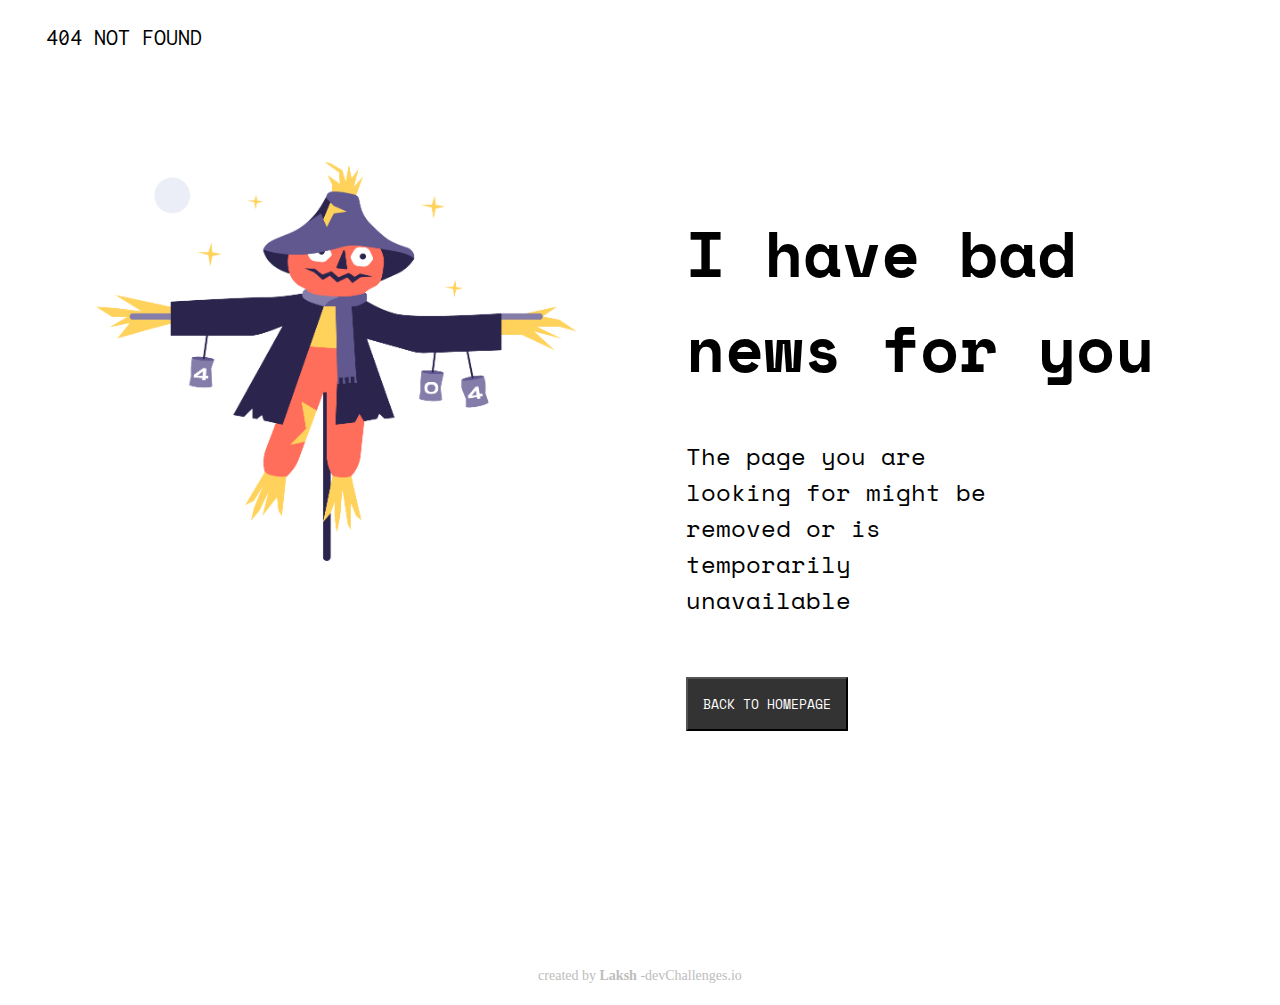
<file: index.html>
<!DOCTYPE html>
<html lang="en">

<head>
  <meta charset="utf-8" />
  <meta name="viewport" content="width=device-width, initial-scale=1,
  maximum-scale=5" />
  <link rel="preconnect" href="https://fonts.googleapis.com">
  <link rel="preconnect" href="https://fonts.gstatic.com" crossorigin>
  <link href="https://fonts.googleapis.com/css2?family=Inconsolata:wght@700&family=Space+Mono:wght@400;700&display=swap"
    rel="stylesheet">

  <title>404 page</title>
  <link rel="stylesheet" href="style.css">
</head>

<body>
  <p class="small-head">404 NOT FOUND</p>
  <div class="flex-container">
    <div class="image"><img src="Scarecrow.png"></div>
    <div class="head-text">
      <h1>I have bad news for you</h1>
      <p class="main-text">The page
        you are looking for might be removed or is temporarily unavailable
      </p>
      <div class="button"> <a href="www.google.com" target="_blank"><button class="homepage">BACK TO
            HOMEPAGE</button></a></div>

    </div>
  </div>

  <footer>created by <strong>Laksh</strong> -devChallenges.io</footer>
</body>

</html>
</file>
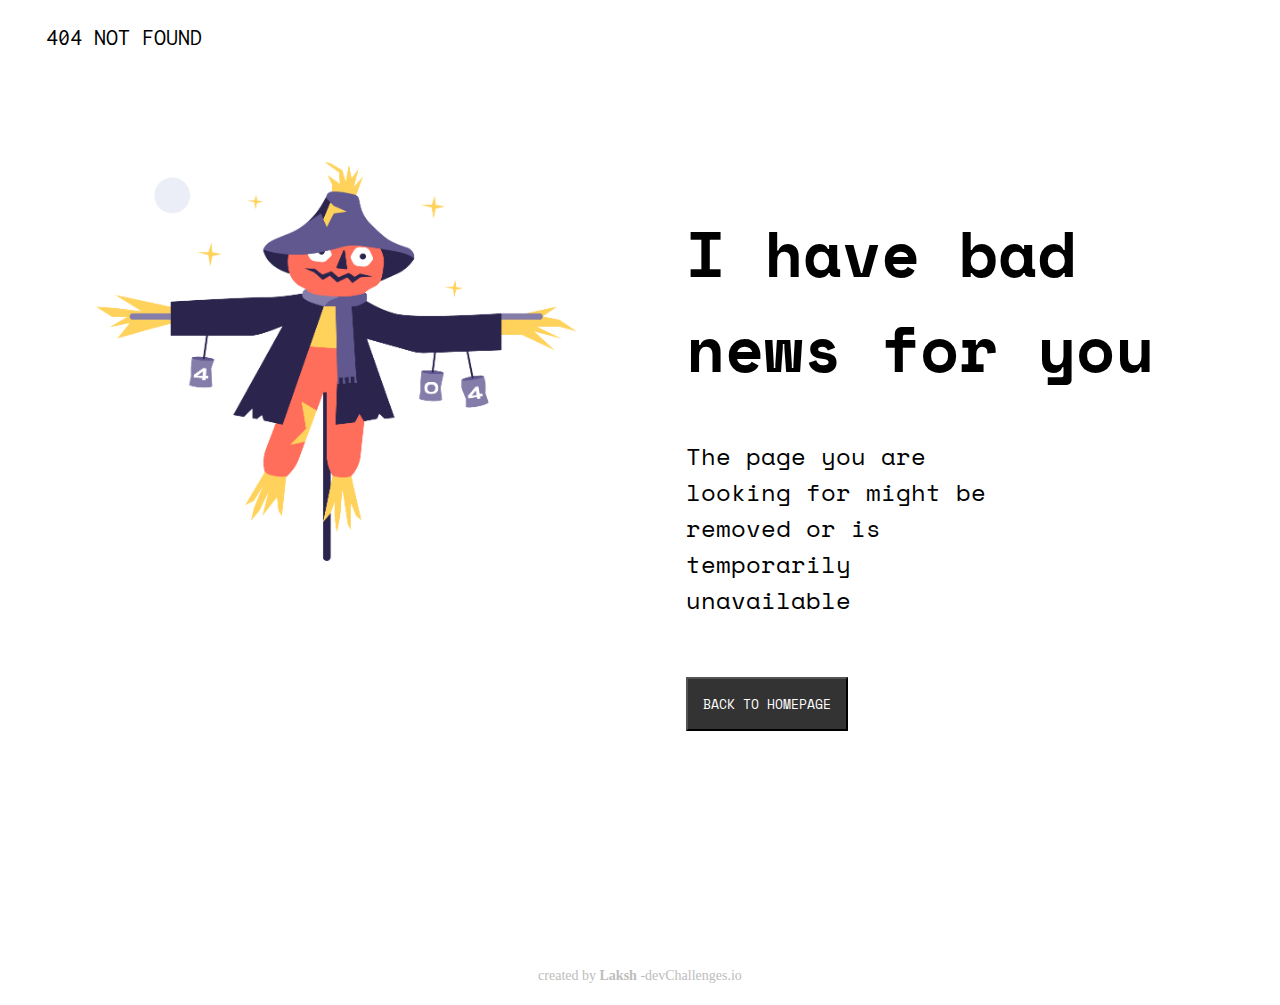
<file: index1.html>
<!DOCTYPE html>
<html lang="en">

<head>
  <meta charset="utf-8" />
  <meta name="viewport" content="width=device-width, initial-scale=1,
  maximum-scale=5" />
  <link rel="preconnect" href="https://fonts.googleapis.com">
  <link rel="preconnect" href="https://fonts.gstatic.com" crossorigin>
  <link href="https://fonts.googleapis.com/css2?family=Inconsolata:wght@700&family=Space+Mono:wght@400;700&display=swap"
    rel="stylesheet">

  <title>404 page</title>
  <link rel="stylesheet" href="style.css">
</head>

<body>
  <p class="small-head">404 NOT FOUND</p>
  <div class="flex-container">
    <div class="image"><img src="Scarecrow.png"></div>
    <div class="head-text">
      <h1>I have bad news for you</h1>
      <p class="main-text">The page
        you are looking for might be removed or is temporarily unavailable
      </p>
      <div class="button"> <a href="www.google.com" target="_blank"><button class="homepage">BACK TO
            HOMEPAGE</button></a></div>

    </div>
  </div>

  <footer>created by <strong>Laksh</strong> -devChallenges.io</footer>
</body>

</html>
</file>
<file: style.css>
.flex-container {
  display: flex;
  padding: 7%;
  flex-direction: row;
  padding-bottom: 15%;
}
img {
  max-width: 100%;
  max-height: 100%;
}
.image {
  height: auto;
  width: 100%;
  max-width: 539.22px;
  margin-right: 10%;
}
.small-head {
  font-family: "Inconsolata";
  font-size: 1.5rem;
  padding-left: 3%;
}
h1 {
  font-family: "Space Mono", monospace;
  font-size: 4rem;
  font-weight: 700;
  padding-top: 0;
}
.main-text {
  font-family: "Space Mono", monospace;
  font-size: 1.5rem;
  padding-right: 31%;
}

.homepage {
  font-family: "Space Mono", monospace;
  background-color: #333333;
  padding: 3%;
  color: white;
}
a {
  text-decoration: none;
}
button:hover {
  cursor: pointer;
}
.button {
  padding: 7% 0;
}
footer {
  font-family: "Montserrat";
  font-style: normal;
  font-weight: 500;
  font-size: 14px;
  padding: 1%;
  text-align: center;
  color: #bdbdbd;
}
@media screen and (max-width: 658px) {
  .flex-container {
    flex-direction: column;
    padding: 5%;
    padding-bottom: 15%;
  }
  .main-text {
    padding-right: 0;
  }
}
</file>
